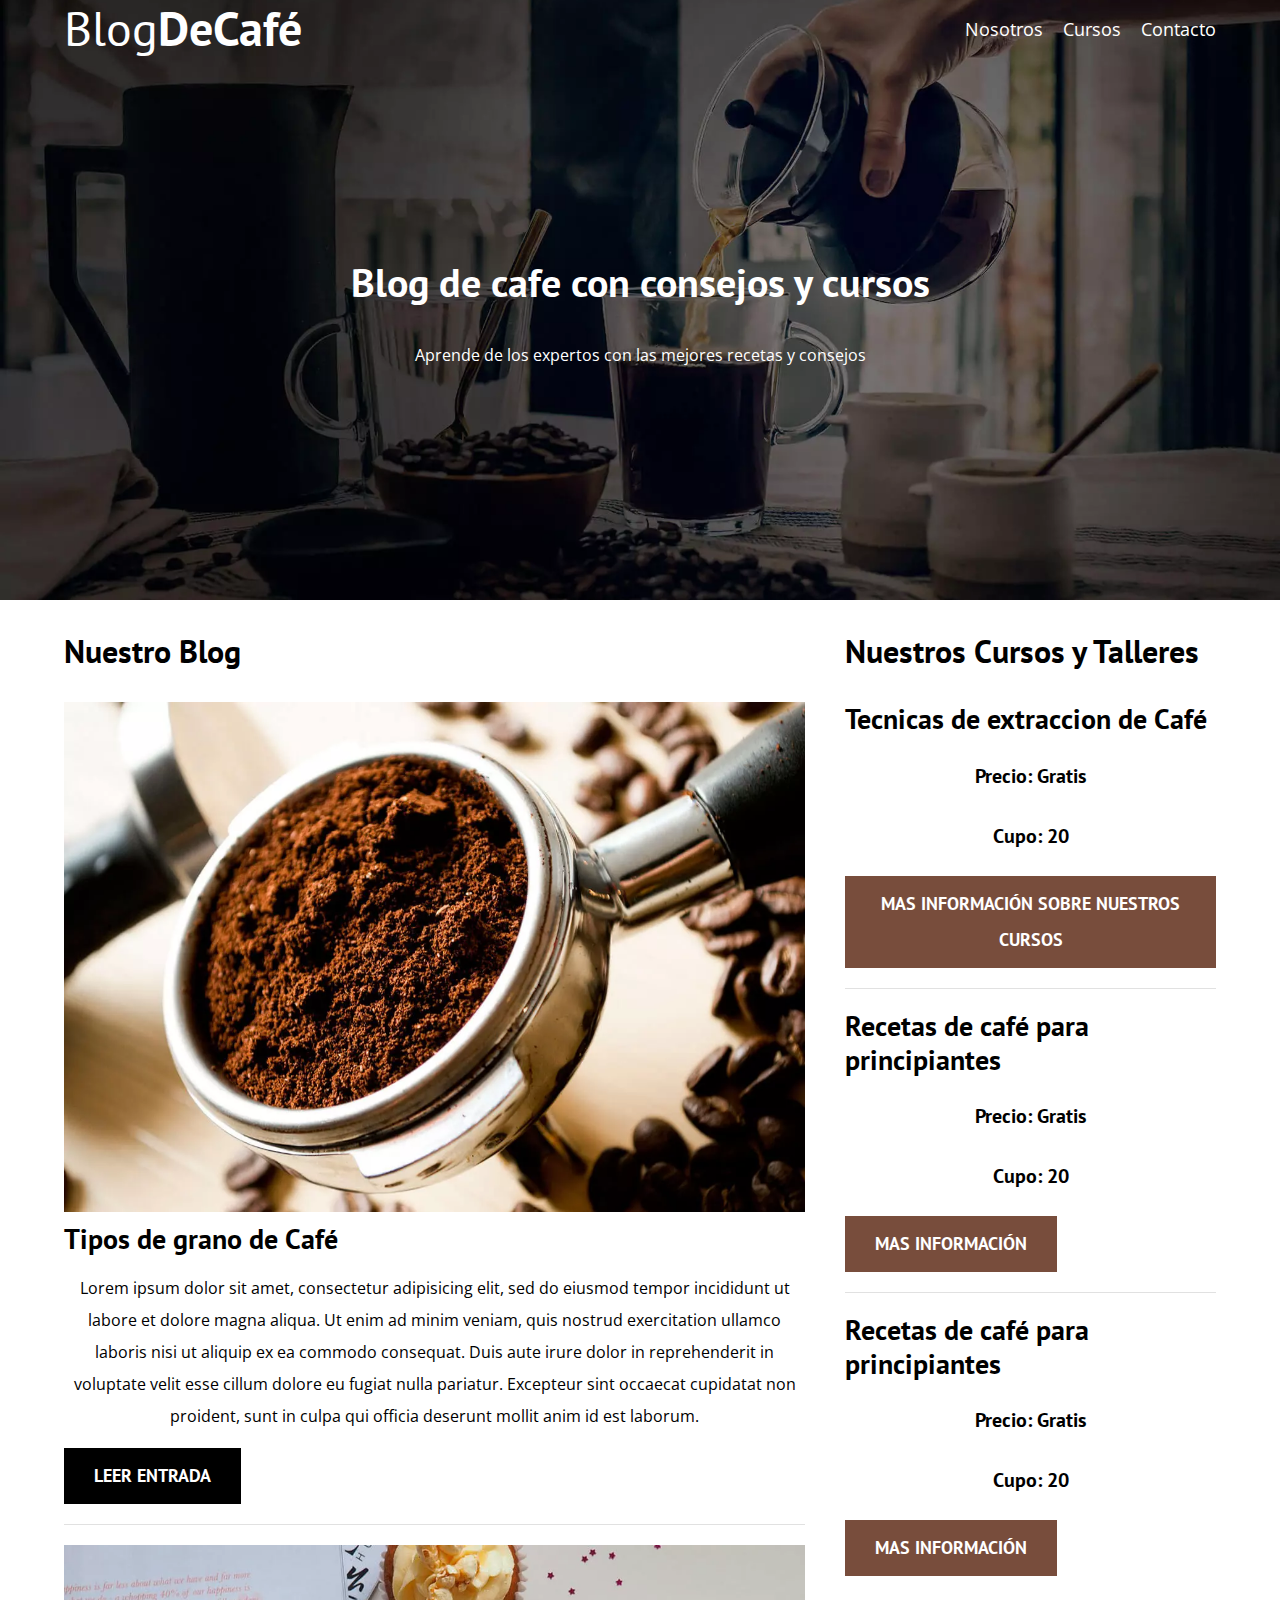
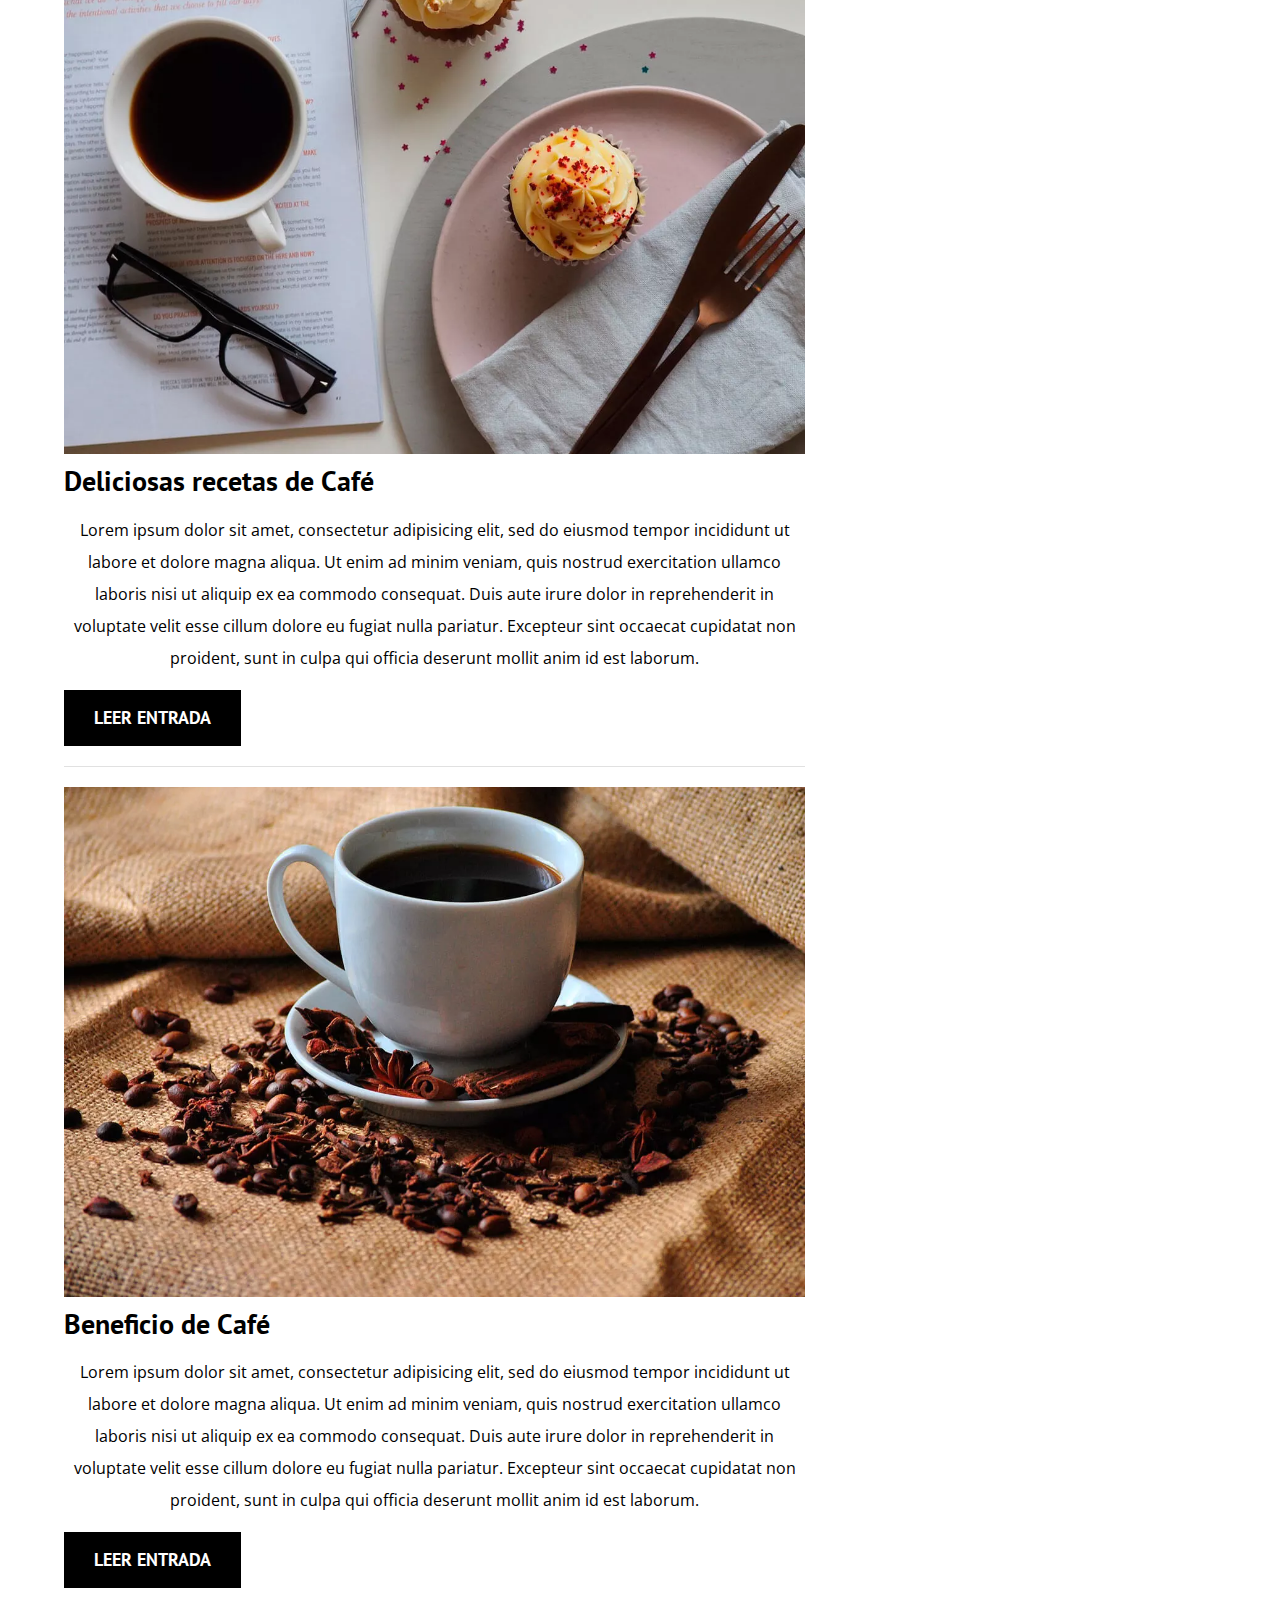
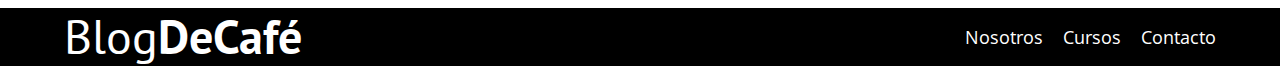
<file: index.html>
<!DOCTYPE html>
<html>
<head>
	<meta charset="UTF-8">
	<meta name="viewport" content="width=divice-width, initial-scale=1.0">
	<title>
		BlogDeCafé
	</title>
	<meta name="description" content="Pagina web de blog de cáfe">
	
	<link rel="preconnect" href="https://fonts.googleapis.com">
	<link rel="preconnect" href="https://fonts.gstatic.com" crossorigin>

<!--Prefetch-->
	<link rel="prefetch" href="cursos.html" as="document">
	
<!--Preload-->
	<link rel="preload" href="css/normalize.css" as="style">
	<link rel="stylesheet" href="css/normalize.css">

	<link rel="preload" href="https://fonts.googleapis.com/css2?family=Open+Sans&family=PT+Sans:wght@700&display=swap" crossorigin="crossorigin" as="font">
	<link href="https://fonts.googleapis.com/css2?family=Open+Sans&family=PT+Sans:wght@700&display=swap" rel="stylesheet">
	
	<link rel="preload" href="css/style.css" as="style">
	<link rel="stylesheet" href="css/style.css">

	<!-- <link rel="preload" href="img/blog1.jpg" as="image"> -->
		
</head>
<body>
	<header class="header">
		<div class="contenedor">
			<div class="barra">
				<a class="logo" href="index.html">
					<h1 class="logo_nombre no-margin centrar-texto">Blog<span class="logo_bold">DeCafé</span>				
					</h1>
				</a>
				<nav class="navegacion">
					<a href="nosotros.html" class="navegacion_enlace">Nosotros</a>
					<a href="cursos.html" class="navegacion_enlace">Cursos</a>
					<a href="contacto.html" class="navegacion_enlace">Contacto</a>	
				
			</div>
		</div>

		<div class="header_texto">
			<h2 class="no.margin">Blog de cafe con consejos y cursos
			</h2>
			<p class="no-margin">Aprende de los expertos con las mejores recetas y consejos</p>
		</div>
		
	</header>
	<div class="contenedor contenido-principal" >
		<main class="blog">
			<h3>Nuestro Blog</h3>
			<article class="entrada">
				<div class="entrada_imagen">
					<picture>
						<source loading="lazy" srcset="img/blog1.webp" type="image/webp">
						<img loading="lazy" src="img/blog1.jpg" alt="imagen blog">
					</picture>
					

				</div>
				<div class="entrada_contenido">
					<h4 class="no-margin">Tipos de grano de Café</h4>
					<p>Lorem ipsum dolor sit amet, consectetur adipisicing elit, sed do eiusmod
					tempor incididunt ut labore et dolore magna aliqua. Ut enim ad minim veniam,
					quis nostrud exercitation ullamco laboris nisi ut aliquip ex ea commodo
					consequat. Duis aute irure dolor in reprehenderit in voluptate velit esse
					cillum dolore eu fugiat nulla pariatur. Excepteur sint occaecat cupidatat non
					proident, sunt in culpa qui officia deserunt mollit anim id est laborum.</p>
					<a href="entrada.html" class="boton boton--primario" >Leer entrada</a>
				</div>
			</article>
			<article class="entrada">
				<div class="entrada_imagen">
					<picture>
						<source loading="lazy" srcset="img/blog2.webp" type="image/webp">
						<img loading="lazy" src="img/blog2.jpg" alt="imagen blog">
					</picture>

				</div>
				<div class="entrada_contenido">
					<h4 class="no-margin">Deliciosas recetas de Café</h4>
					<p>Lorem ipsum dolor sit amet, consectetur adipisicing elit, sed do eiusmod
					tempor incididunt ut labore et dolore magna aliqua. Ut enim ad minim veniam,
					quis nostrud exercitation ullamco laboris nisi ut aliquip ex ea commodo
					consequat. Duis aute irure dolor in reprehenderit in voluptate velit esse
					cillum dolore eu fugiat nulla pariatur. Excepteur sint occaecat cupidatat non
					proident, sunt in culpa qui officia deserunt mollit anim id est laborum.</p>
					<a href="entrada.html" class="boton boton--primario" >Leer entrada</a>
				</div>
			</article>
			<article class="entrada">
				<div class="entrada_imagen">
					<picture>
						<source loading="lazy" srcset="img/blog3.webp" type="image/webp">
						<img loading="lazy" src="img/blog3.jpg" alt="imagen blog">
					</picture>

				</div>
				<div class="entrada_contenido">
					<h4 class="no-margin">Beneficio de Café</h4>
					<p>Lorem ipsum dolor sit amet, consectetur adipisicing elit, sed do eiusmod
					tempor incididunt ut labore et dolore magna aliqua. Ut enim ad minim veniam,
					quis nostrud exercitation ullamco laboris nisi ut aliquip ex ea commodo
					consequat. Duis aute irure dolor in reprehenderit in voluptate velit esse
					cillum dolore eu fugiat nulla pariatur. Excepteur sint occaecat cupidatat non
					proident, sunt in culpa qui officia deserunt mollit anim id est laborum.</p>
					<a href="entrada.html" class="boton boton--primario" >Leer entrada</a>
				</div>
			</article>
		</main>
		<aside class="sidebar">
			<h3>Nuestros Cursos y Talleres</h3>
			<ul class="Cursos no-padding">
<!-- 				<li>HTML5</li>
				<li>CSS</li> -->
				<li class="widget-curso">
					<h4 class="no-margin">Tecnicas de extraccion de Café</h4>
					<p class="widget-curso-label">Precio: <span class="widgt-curso-info">Gratis</span></p>
					<p class="widget-curso-label">Cupo: <span class="widgt-curso-info">20</span></p>
					<a href="entrada.html" class="boton boton--secundario" >Mas Información sobre nuestros cursos</a>

				</li>
				<li class="widget-curso">
					<h4 class="no-margin">Recetas de café para principiantes</h4>
					<p class="widget-curso-label">Precio: <span class="widgt-curso-info">Gratis</span></p>
					<p class="widget-curso-label">Cupo: <span class="widgt-curso-info">20</span></p>
					<a href="entrada.html" class="boton boton--secundario" >Mas Información</a>

				</li>
				<li class="widget-curso">
					<h4 class="no-margin">Recetas de café para principiantes</h4>
					<p class="widget-curso-label">Precio: <span class="widgt-curso-info">Gratis</span></p>
					<p class="widget-curso-label">Cupo: <span class="widgt-curso-info">20</span></p>
					<a href="entrada.html" class="boton boton--secundario" >Mas Información</a>

				</li>

			</ul>
		</aside>
		
	</div>
	<footer class="footer">
		<div class="contenedor">
			<div class="barra">
				<a class="logo" href="index.html">
					<h1 class="logo_nombre no-margin centrar-texto">Blog<span class="logo_bold">DeCafé</span>				
					</h1>
				</a>
				<nav class="navegacion">
					<a href="nosotros.html" class="navegacion_enlace">Nosotros</a>
					<a href="cursos.html" class="navegacion_enlace">Cursos</a>
					<a href="contacto.html" class="navegacion_enlace">Contacto</a>	
				</nav>
			</div>
		</div>
	</footer>

<script src="js/moderniz.js"></script>

</body>
</html>
</file>
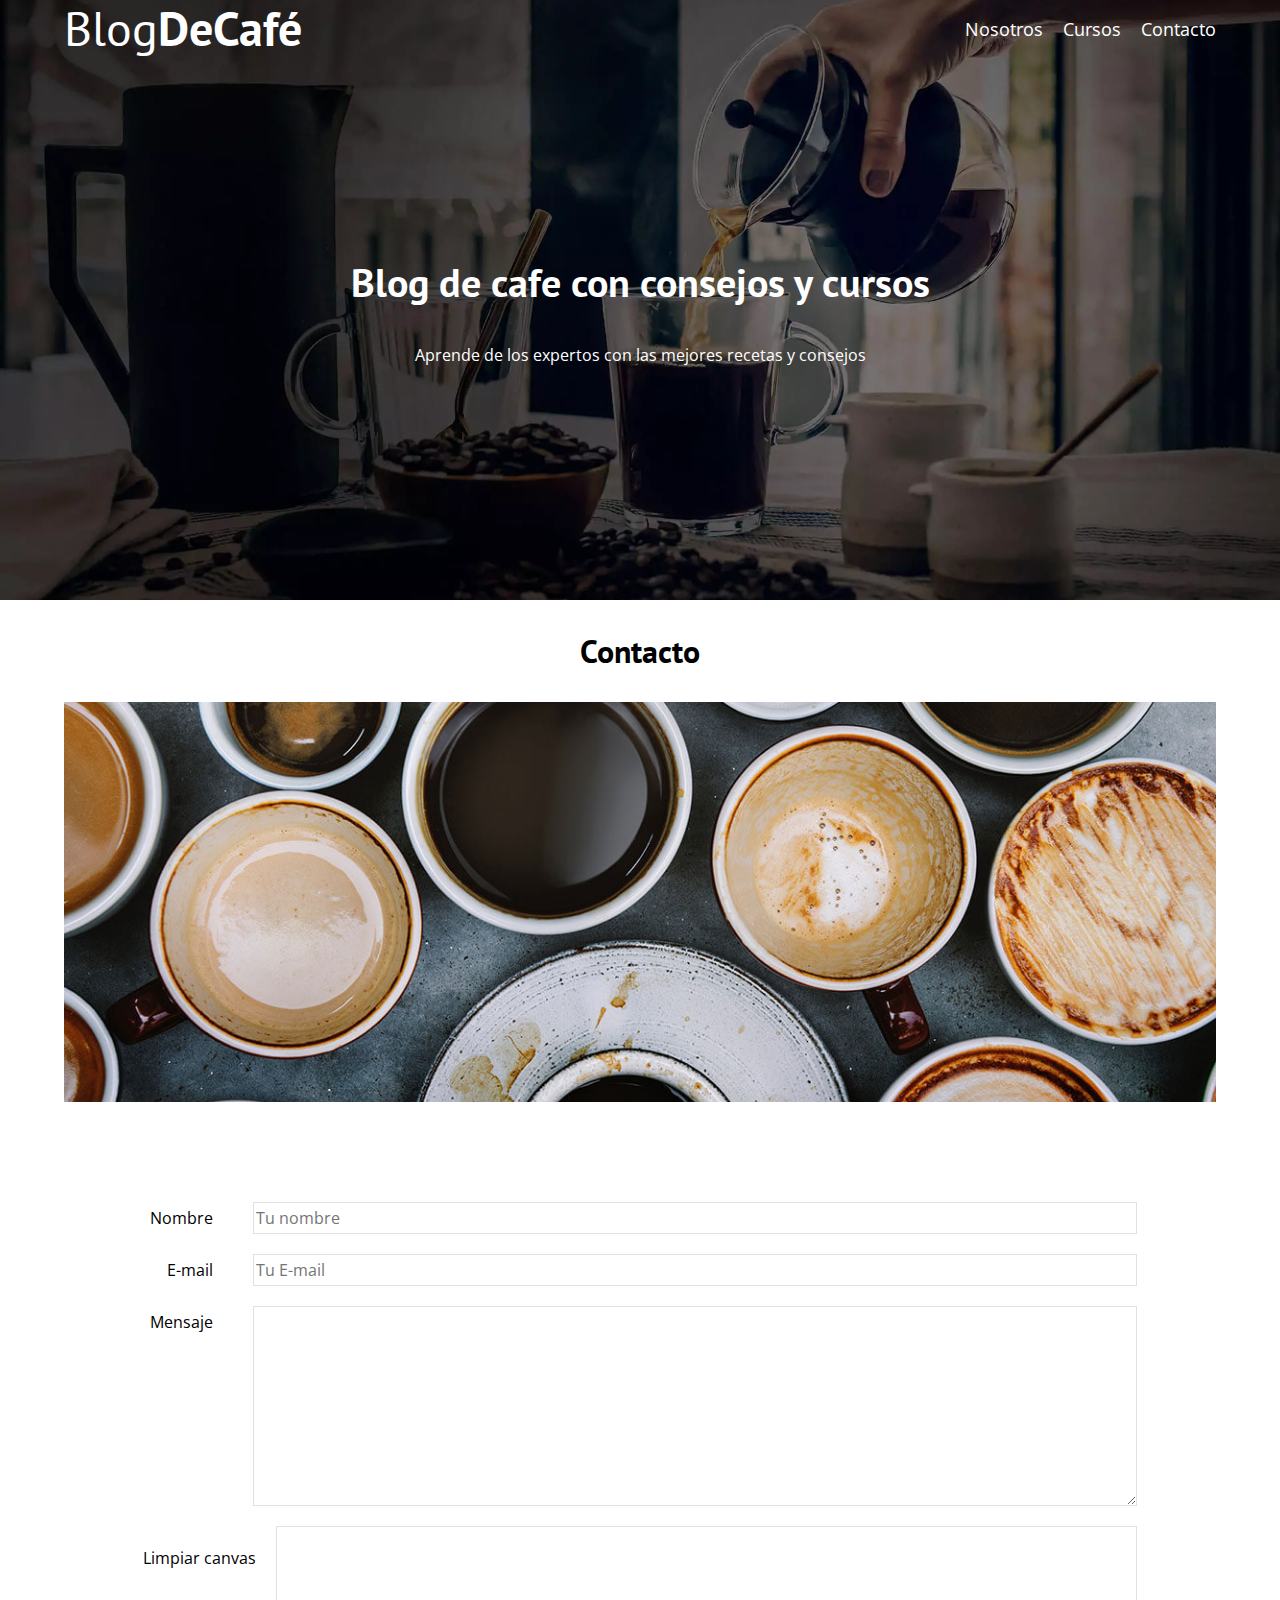
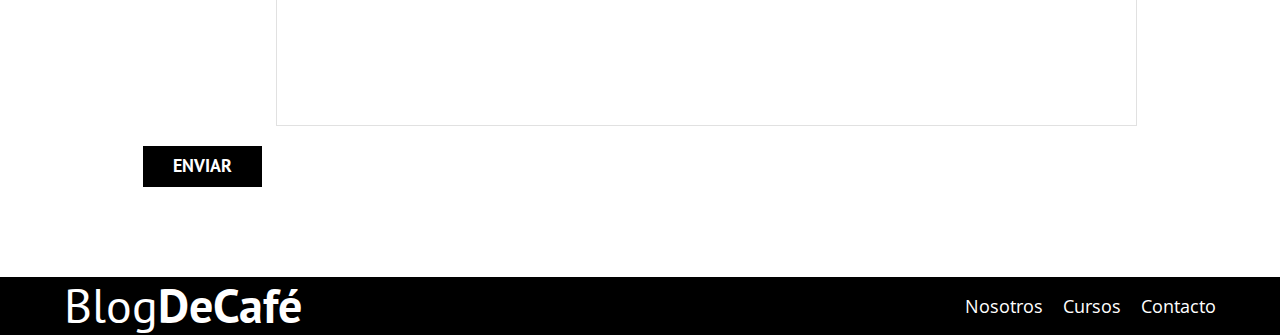
<file: contacto.html>
<!DOCTYPE html>
<html>
<head>
	<meta charset="utf-8">
	<meta name="viewport" content="width=divice-width, initial-scale=1.0">
	<title>
		BlogDeCafé
	</title>
	<link rel="stylesheet" href="css/normalize.css">
	<link rel="preconnect" href="https://fonts.googleapis.com">
	<link rel="preconnect" href="https://fonts.gstatic.com" crossorigin>
	<link href="https://fonts.googleapis.com/css2?family=Open+Sans&family=PT+Sans:wght@700&display=swap" rel="stylesheet">
	<link rel="stylesheet" href="css/style.css">

</head>
<body>
	<header class="header">
		<div class="contenedor">
			<div class="barra">
				<a class="logo" href="index.html">
					<h1 class="logo_nombre no-margin centrar-texto">Blog<span class="logo_bold">DeCafé</span>				
					</h1>
				</a>
				<nav class="navegacion">
					<a href="nosotros.html" class="navegacion_enlace">Nosotros</a>
					<a href="cursos.html" class="navegacion_enlace">Cursos</a>
					<a href="contacto.html" class="navegacion_enlace">Contacto</a>	
				
			</div>
		</div>

		<div class="header_texto">
			<h2 class="no.margin">Blog de cafe con consejos y cursos
			</h2>
			<p class="no-margin">Aprende de los expertos con las mejores recetas y consejos</p>
		</div>
		
	</header>
	<main class="contenedor">
		<h3 class="centrar-texto">Contacto</h3>
		<div class="contacto-bg">
		</div>
<!-- 		<form class="formulario">
 -->		<form id="myForm" action="mailto:edamaraya981@gmail.com;?subject=Pedido" method="post" enctype="text/plain" class="formulario">
			<div class="campo">
				<label class="campo_label" for="nombre">Nombre</label>
				<input class="campo_field" type="text" placeholder="Tu nombre" id="nombre" name="nombre" required>
			</div>
			<div class="campo">
				<label class="campo_label" for="email">E-mail</label>
				<input class="campo_field" type="email" placeholder="Tu E-mail" id="email" name="email" required>
			</div>
			<div class="campo">
				<label class="campo_label" for="mensaje">Mensaje</label>
				<textarea class="campo_field campo_field-textarea" name="mensaje" id="mensaje" required></textarea>
			</div>
			<div class="campo"> 
				<!-- <label class="campo_label" for="mensaje">Mensaje</label> -->
				<p id="limpiar">Limpiar canvas</p>
				<canvas class="campo_field campo_field-textarea" name="canvas" id="canvas" required></canvas>
				<!-- <p id="limpiar">Limpiar canvas</p> -->
			</div>
			<!-- <div class="campo"> -->
				<!-- <canvas for="canvas" id="canvas" name="canvas" required>Su navegador no soporta canvas :</canvas> -->
				<!-- <canvas for="canvas" id="grafica" name="canvas" required>Su navegador no soporta canvas :</canvas>
				<p id="limpiar">limpiar canvas</p>
			</div> -->
			<div class="campo">
				<input type="submit" value="Enviar" class="boton boton--primario">
			</div>

		</form>

		
    </main>
	<footer class="footer">
		<div class="contenedor">
			<div class="barra">
				<a class="logo" href="index.html">
					<h1 class="logo_nombre no-margin centrar-texto">Blog<span class="logo_bold">DeCafé</span>				
					</h1>
				</a>
				<nav class="navegacion">
					<a href="nosotros.html" class="navegacion_enlace">Nosotros</a>
					<a href="cursos.html" class="navegacion_enlace">Cursos</a>
					<a href="contacto.html" class="navegacion_enlace">Contacto</a>	
				</nav>
			</div>
		</div>
	</footer>

<script type="text/javascript" src="js/java.js"></script>
</body>
</html>
</file>
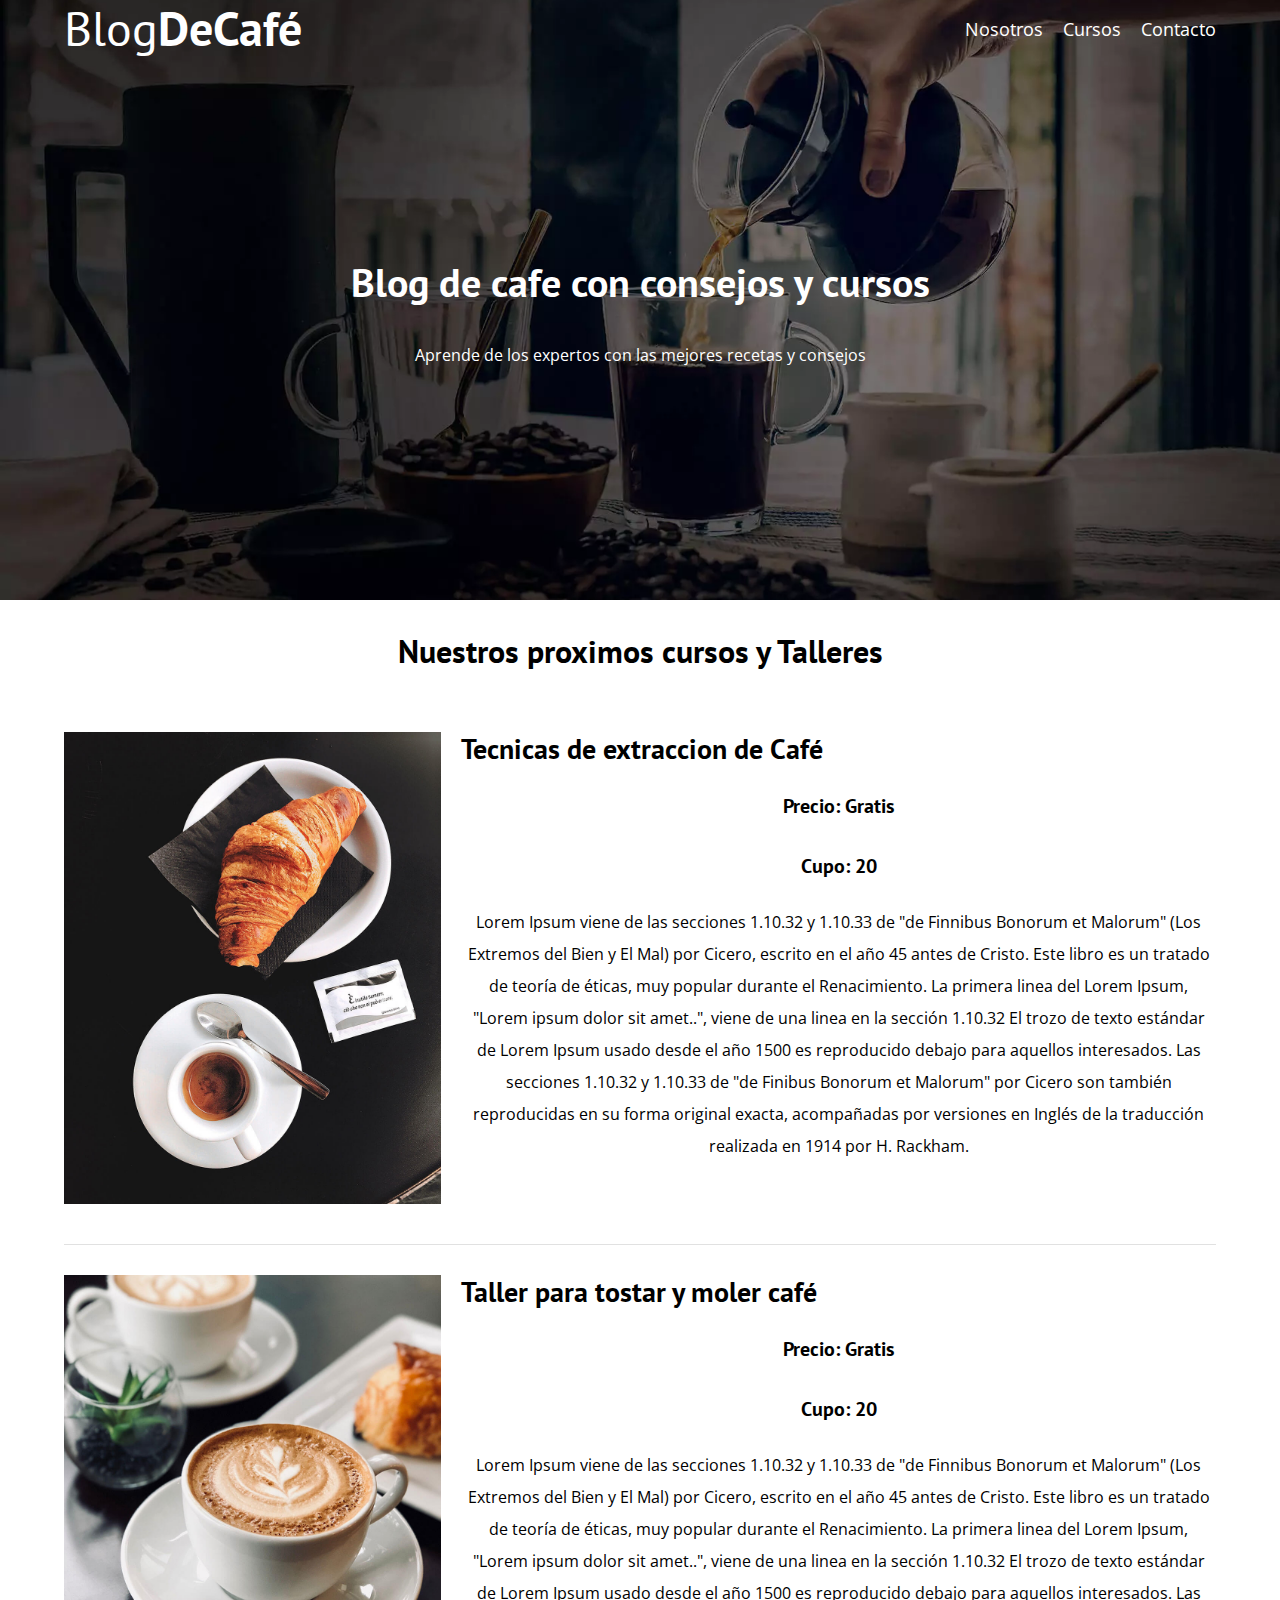
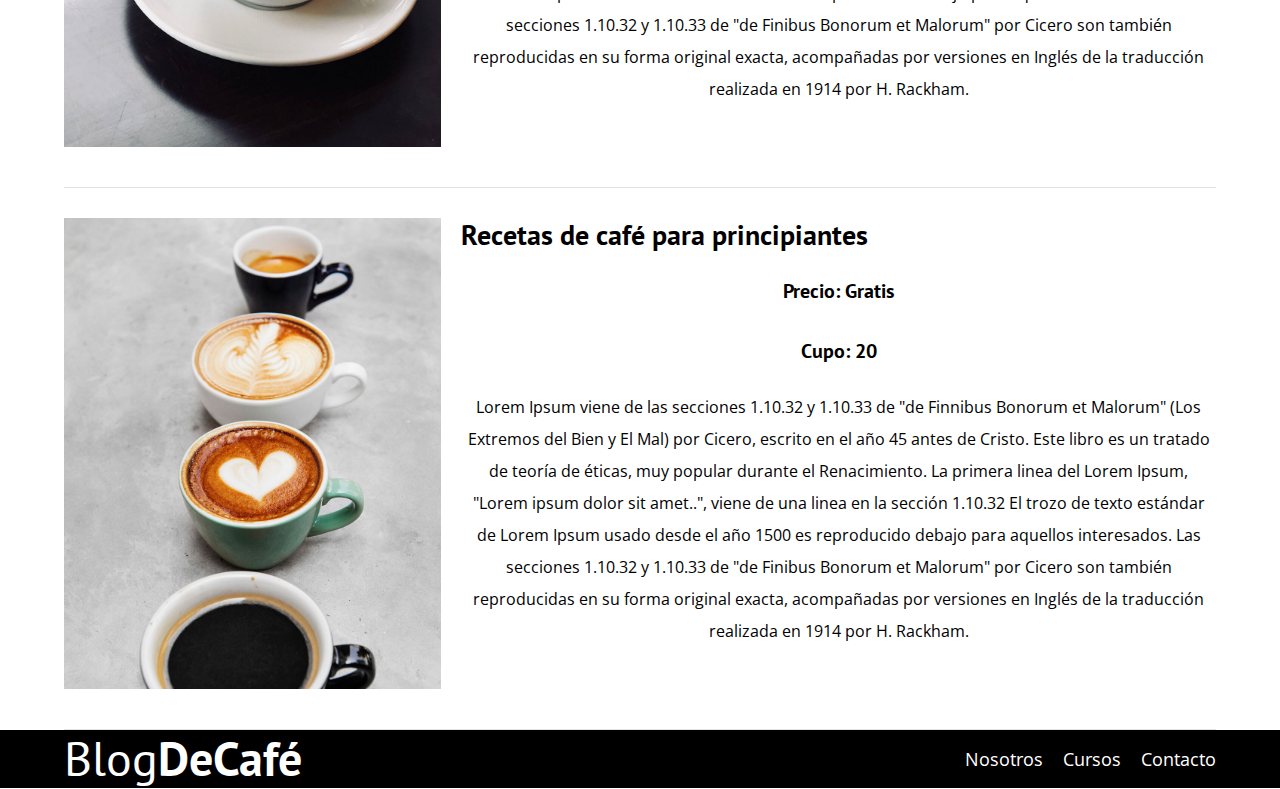
<file: cursos.html>
<!DOCTYPE html>
<html>
<head>
	<meta charset="utf-8">
	<meta name="viewport" content="width=divice-width, initial-scale=1.0">
	<title>
		BlogDeCafé
	</title>
	<link rel="stylesheet" href="css/normalize.css">
	<link rel="preconnect" href="https://fonts.googleapis.com">
	<link rel="preconnect" href="https://fonts.gstatic.com" crossorigin>
	<link href="https://fonts.googleapis.com/css2?family=Open+Sans&family=PT+Sans:wght@700&display=swap" rel="stylesheet">
	<link rel="stylesheet" href="css/style.css">

</head>
<body>
	<header class="header">
		<div class="contenedor">
			<div class="barra">
				<a class="logo" href="index.html">
					<h1 class="logo_nombre no-margin centrar-texto">Blog<span class="logo_bold">DeCafé</span>				
					</h1>
				</a>
				<nav class="navegacion">
					<a href="nosotros.html" class="navegacion_enlace">Nosotros</a>
					<a href="cursos.html" class="navegacion_enlace">Cursos</a>
					<a href="contacto.html" class="navegacion_enlace">Contacto</a>	
				
			</div>
		</div>

		<div class="header_texto">
			<h2 class="no.margin">Blog de cafe con consejos y cursos
			</h2>
			<p class="no-margin">Aprende de los expertos con las mejores recetas y consejos</p>
		</div>
		
	</header>
	<main class="contenedor">
		<h3 class="centrar-texto">Nuestros proximos cursos y Talleres</h3>
			<div class="curso">
				<div class="curso_imgen">
					<img src="img/curso1.jpg" alt="imagen del curso">
						
					</img>
				</div>
				<div class="informacion">
					<h4 class="no-margin">Tecnicas de extraccion de Café</h4>
					<p class="widget-curso-label">Precio: <span class="widgt-curso-info">Gratis</span></p>
					<p class="widget-curso-label">Cupo: <span class="widgt-curso-info">20</span></p>
<!-- 				<a href="entrada.html" class="boton boton--secundario" >Mas Información</a> -->
				<p class="curso_descripcion">
					Lorem Ipsum viene de las secciones 1.10.32 y 1.10.33 de "de Finnibus Bonorum et Malorum" (Los Extremos del Bien y El Mal) por Cicero, escrito en el año 45 antes de Cristo. Este libro es un tratado de teoría de éticas, muy popular durante el Renacimiento. La primera linea del Lorem Ipsum, "Lorem ipsum dolor sit amet..", viene de una linea en la sección 1.10.32

					El trozo de texto estándar de Lorem Ipsum usado desde el año 1500 es reproducido debajo para aquellos interesados. Las secciones 1.10.32 y 1.10.33 de "de Finibus Bonorum et Malorum" por Cicero son también reproducidas en su forma original exacta, acompañadas por versiones en Inglés de la traducción realizada en 1914 por H. Rackham.
				</p>
				</div><!---curso informacion-->
			</div><!--cursos-->
			<div class="curso">
				<div class="curso_imgen">
					<img src="img/curso2.jpg" alt="imagen del curso">
						
					</img>
				</div>
				<div class="informacion">
					<h4 class="no-margin">Taller para tostar y moler café</h4>
					<p class="widget-curso-label">Precio: <span class="widgt-curso-info">Gratis</span></p>
					<p class="widget-curso-label">Cupo: <span class="widgt-curso-info">20</span></p>
<!-- 				<a href="entrada.html" class="boton boton--secundario" >Mas Información</a> -->
				<p class="curso_descripcion">
					Lorem Ipsum viene de las secciones 1.10.32 y 1.10.33 de "de Finnibus Bonorum et Malorum" (Los Extremos del Bien y El Mal) por Cicero, escrito en el año 45 antes de Cristo. Este libro es un tratado de teoría de éticas, muy popular durante el Renacimiento. La primera linea del Lorem Ipsum, "Lorem ipsum dolor sit amet..", viene de una linea en la sección 1.10.32

					El trozo de texto estándar de Lorem Ipsum usado desde el año 1500 es reproducido debajo para aquellos interesados. Las secciones 1.10.32 y 1.10.33 de "de Finibus Bonorum et Malorum" por Cicero son también reproducidas en su forma original exacta, acompañadas por versiones en Inglés de la traducción realizada en 1914 por H. Rackham.
				</p>
				</div><!---curso informacion-->
			</div><!--cursos-->
			<div class="curso">
				<div class="curso_imgen">
					<img src="img/curso3.jpg" alt="imagen del curso">
						
					</img>
				</div>
				<div class="informacion">
					<h4 class="no-margin">Recetas de café para principiantes</h4>
					<p class="widget-curso-label">Precio: <span class="widgt-curso-info">Gratis</span></p>
					<p class="widget-curso-label">Cupo: <span class="widgt-curso-info">20</span></p>
<!-- 				<a href="entrada.html" class="boton boton--secundario" >Mas Información</a> -->
				<p class="curso_descripcion">
					Lorem Ipsum viene de las secciones 1.10.32 y 1.10.33 de "de Finnibus Bonorum et Malorum" (Los Extremos del Bien y El Mal) por Cicero, escrito en el año 45 antes de Cristo. Este libro es un tratado de teoría de éticas, muy popular durante el Renacimiento. La primera linea del Lorem Ipsum, "Lorem ipsum dolor sit amet..", viene de una linea en la sección 1.10.32

					El trozo de texto estándar de Lorem Ipsum usado desde el año 1500 es reproducido debajo para aquellos interesados. Las secciones 1.10.32 y 1.10.33 de "de Finibus Bonorum et Malorum" por Cicero son también reproducidas en su forma original exacta, acompañadas por versiones en Inglés de la traducción realizada en 1914 por H. Rackham.
				</p>
				</div><!---curso informacion-->
			</div><!--cursos-->

		
    </main>
	<footer class="footer">
		<div class="contenedor">
			<div class="barra">
				<a class="logo" href="index.html">
					<h1 class="logo_nombre no-margin centrar-texto">Blog<span class="logo_bold">DeCafé</span>				
					</h1>
				</a>
				<nav class="navegacion">
					<a href="nosotros.html" class="navegacion_enlace">Nosotros</a>
					<a href="cursos.html" class="navegacion_enlace">Cursos</a>
					<a href="contacto.html" class="navegacion_enlace">Contacto</a>	
				</nav>
			</div>
		</div>
	</footer>


</body>
</html>
</file>
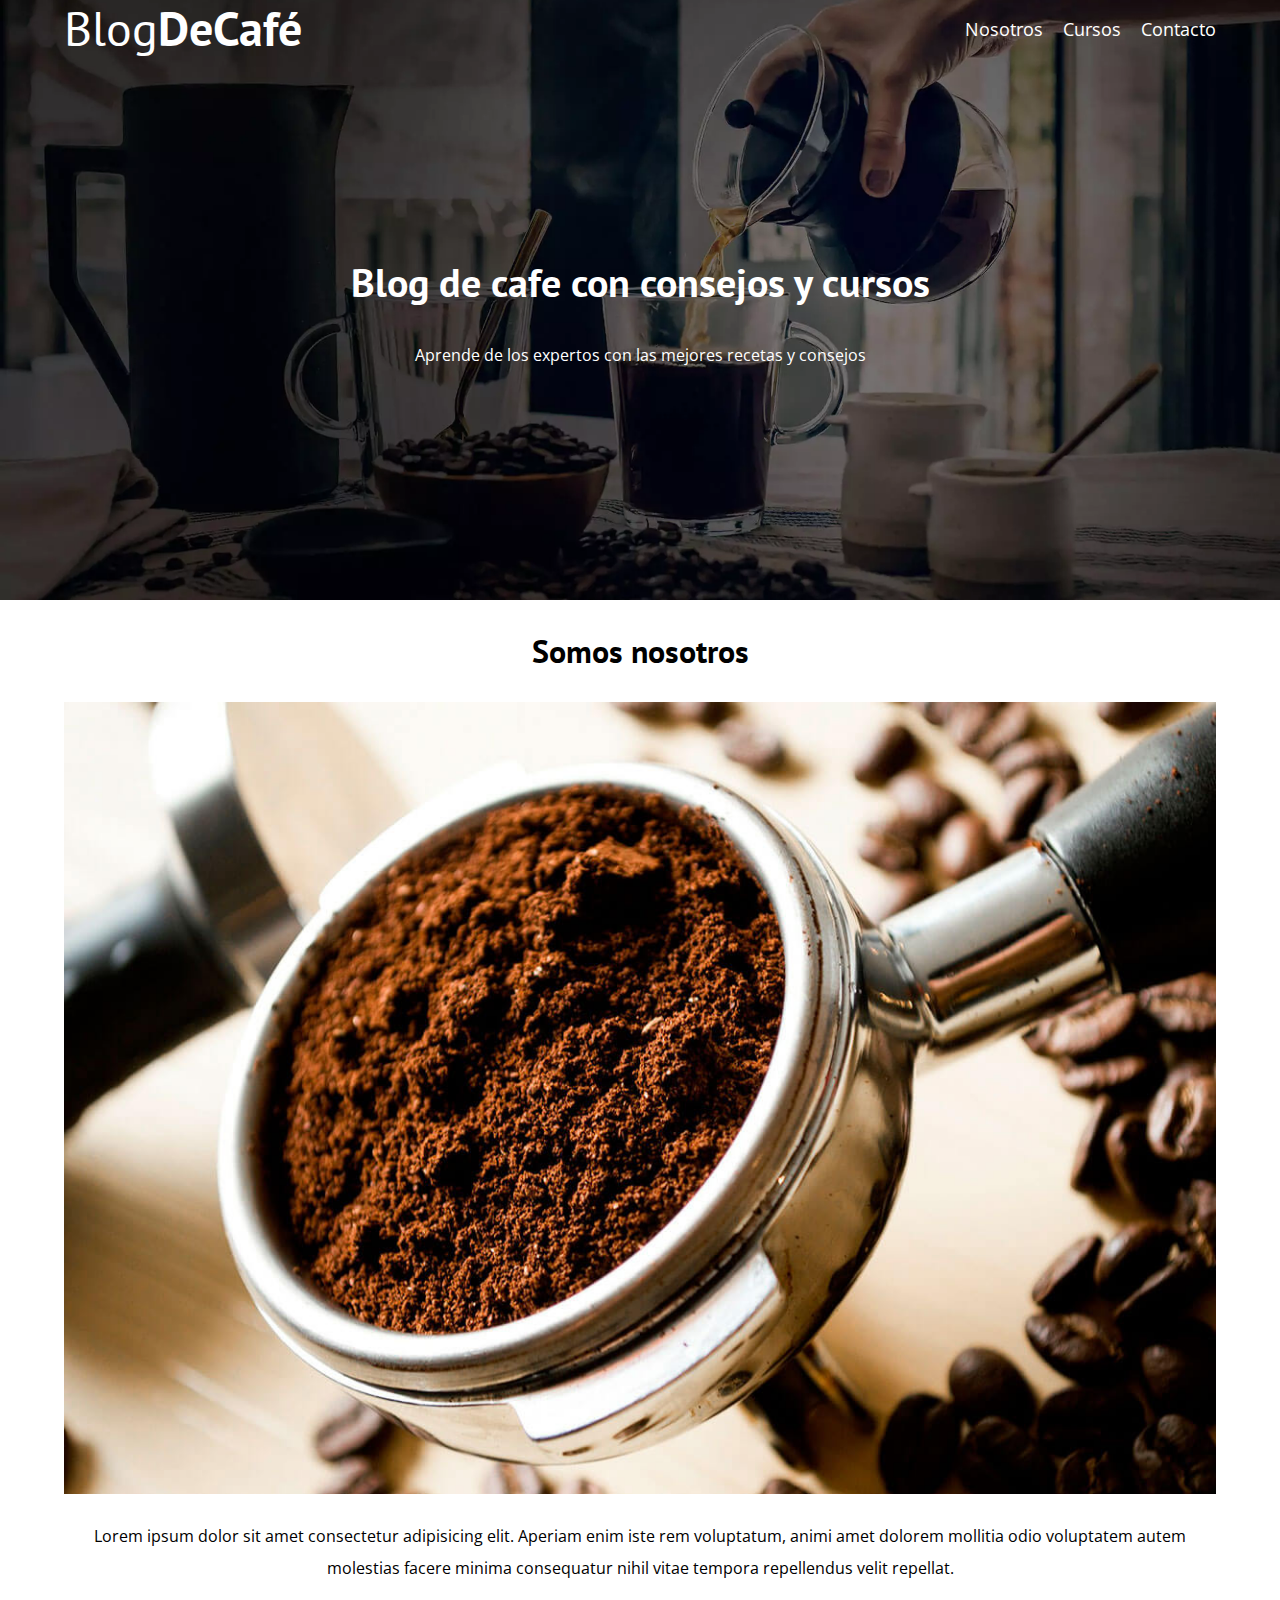
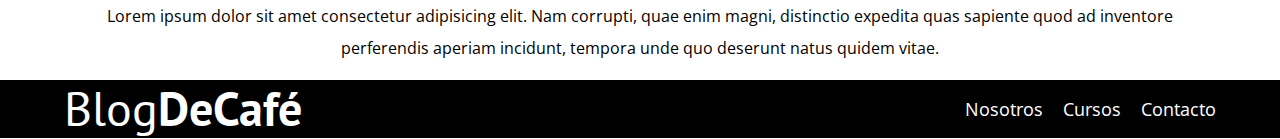
<file: entrada.html>
<!DOCTYPE html>
<html>
<head>
	<meta charset="utf-8">
	<meta name="viewport" content="width=divice-width, initial-scale=1.0">
	<title>
		BlogDeCafé
	</title>
	<link rel="stylesheet" href="css/normalize.css">
	<link rel="preconnect" href="https://fonts.googleapis.com">
	<link rel="preconnect" href="https://fonts.gstatic.com" crossorigin>
	<link href="https://fonts.googleapis.com/css2?family=Open+Sans&family=PT+Sans:wght@700&display=swap" rel="stylesheet">
	<link rel="stylesheet" href="css/style.css">

</head>
<body>
	<header class="header">
		<div class="contenedor">
			<div class="barra">
				<a class="logo" href="index.html">
					<h1 class="logo_nombre no-margin centrar-texto">Blog<span class="logo_bold">DeCafé</span>				
					</h1>
				</a>
				<nav class="navegacion">
					<a href="nosotros.html" class="navegacion_enlace">Nosotros</a>
					<a href="cursos.html" class="navegacion_enlace">Cursos</a>
					<a href="contacto.html" class="navegacion_enlace">Contacto</a>	
				
			</div>
		</div>

		<div class="header_texto">
			<h2 class="no.margin">Blog de cafe con consejos y cursos
			</h2>
			<p class="no-margin">Aprende de los expertos con las mejores recetas y consejos</p>
		</div>
		
	</header>
	<main class="contenedor">
		<h3 class="centrar-texto">Somos nosotros</h3>
<!--         <div class="sobre-nosotros">
 --><!--             <div class="sobre-nosotros-img">
 -->             <img src="img/blog1.jpg" alt="imagen blog">
<!--             </div>
 --><!--             <div class="somos-nosotros-texto">
 -->            <p>Lorem ipsum dolor sit amet consectetur adipisicing elit. Aperiam enim iste rem voluptatum, animi amet dolorem mollitia odio voluptatem autem molestias facere minima consequatur nihil vitae tempora repellendus velit repellat.
                </p>
                <p>Lorem ipsum dolor sit amet consectetur adipisicing elit. Nam corrupti, quae enim magni, distinctio expedita quas sapiente quod ad inventore perferendis aperiam incidunt, tempora unde quo deserunt natus quidem vitae.</p>
<!--         </div>
 -->		
    </main>
	<footer class="footer">
		<div class="contenedor">
			<div class="barra">
				<a class="logo" href="index.html">
					<h1 class="logo_nombre no-margin centrar-texto">Blog<span class="logo_bold">DeCafé</span>				
					</h1>
				</a>
				<nav class="navegacion">
					<a href="nosotros.html" class="navegacion_enlace">Nosotros</a>
					<a href="cursos.html" class="navegacion_enlace">Cursos</a>
					<a href="contacto.html" class="navegacion_enlace">Contacto</a>	
				</nav>
			</div>
		</div>
	</footer>


</body>
</html>
</file>
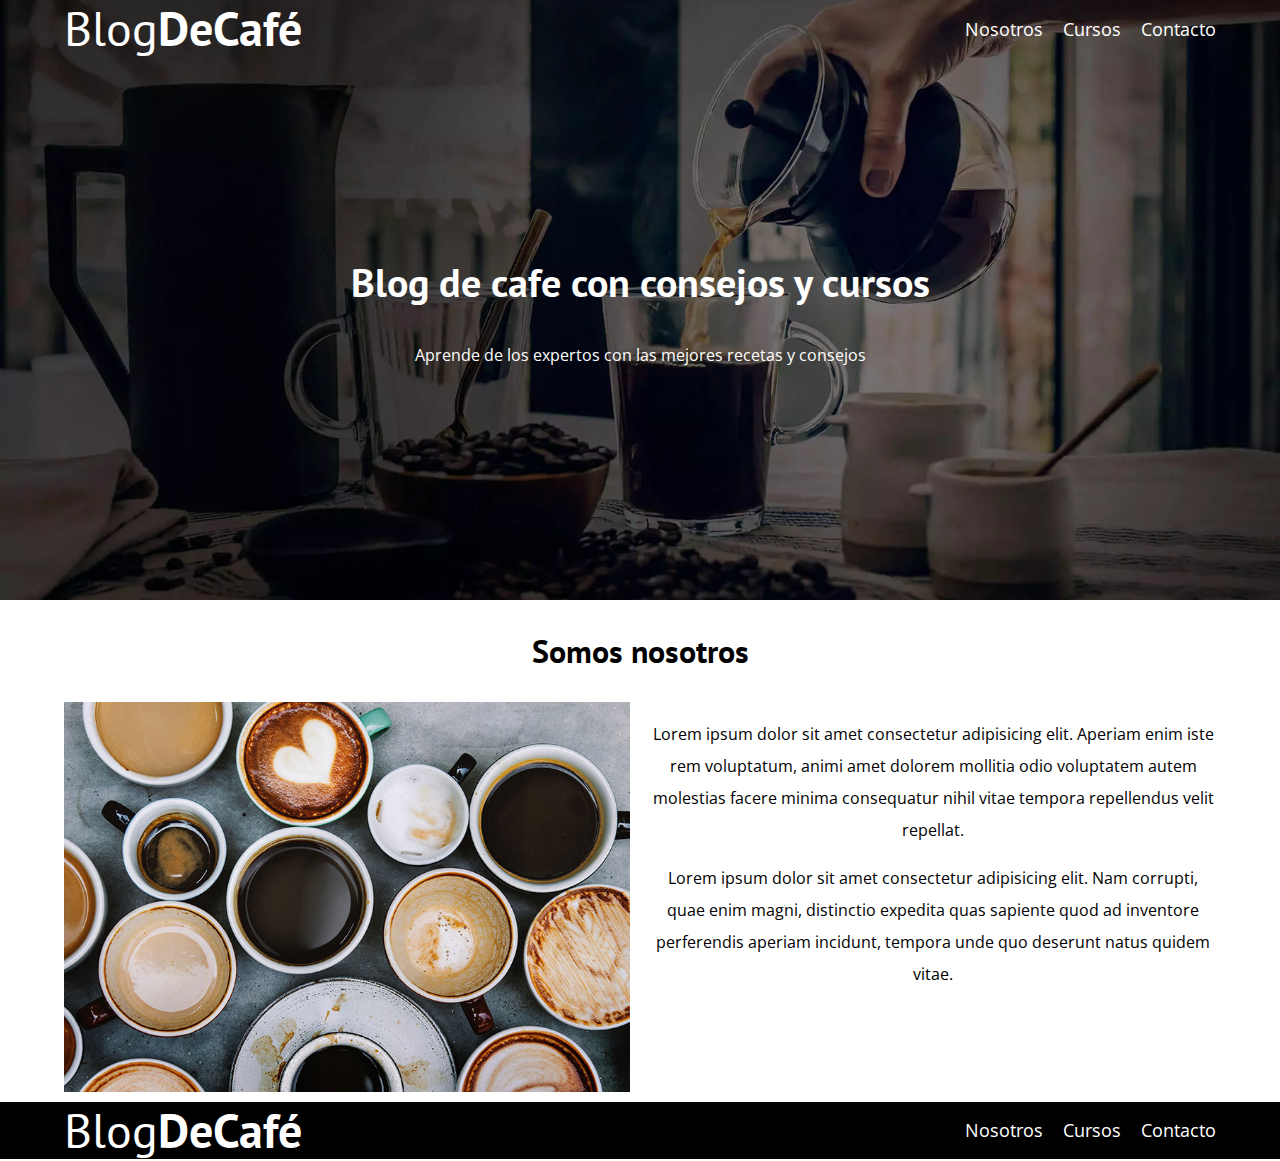
<file: nosotros.html>
<!DOCTYPE html>
<html>
<head>
	<meta charset="utf-8">
	<meta name="viewport" content="width=divice-width, initial-scale=1.0">
	<title>
		BlogDeCafé
	</title>
	<link rel="stylesheet" href="css/normalize.css">
	<link rel="preconnect" href="https://fonts.googleapis.com">
	<link rel="preconnect" href="https://fonts.gstatic.com" crossorigin>
	<link href="https://fonts.googleapis.com/css2?family=Open+Sans&family=PT+Sans:wght@700&display=swap" rel="stylesheet">
	<link rel="stylesheet" href="css/style.css">

</head>
<body>
	<header class="header">
		<div class="contenedor">
			<div class="barra">
				<a class="logo" href="index.html">
					<h1 class="logo_nombre no-margin centrar-texto">Blog<span class="logo_bold">DeCafé</span>				
					</h1>
				</a>
				<nav class="navegacion">
					<a href="nosotros.html" class="navegacion_enlace">Nosotros</a>
					<a href="cursos.html" class="navegacion_enlace">Cursos</a>
					<a href="contacto.html" class="navegacion_enlace">Contacto</a>	
				
			</div>
		</div>

		<div class="header_texto">
			<h2 class="no.margin">Blog de cafe con consejos y cursos
			</h2>
			<p class="no-margin">Aprende de los expertos con las mejores recetas y consejos</p>
		</div>
		
	</header>
	<main class="contenedor">
		<h3 class="centrar-texto">Somos nosotros</h3>
        <div class="sobre-nosotros">
            <div class="sobre-nosotros-img">
                <img src="img/nosotros.jpg" alt="imagen nosotros">
            </div>
            <div class="somos-nosotros-texto">
                <p>Lorem ipsum dolor sit amet consectetur adipisicing elit. Aperiam enim iste rem voluptatum, animi amet dolorem mollitia odio voluptatem autem molestias facere minima consequatur nihil vitae tempora repellendus velit repellat.
                </p>
                <p>Lorem ipsum dolor sit amet consectetur adipisicing elit. Nam corrupti, quae enim magni, distinctio expedita quas sapiente quod ad inventore perferendis aperiam incidunt, tempora unde quo deserunt natus quidem vitae.</p>
            </div>
        </div>
		
    </main>
	<footer class="footer">
		<div class="contenedor">
			<div class="barra">
				<a class="logo" href="index.html">
					<h1 class="logo_nombre no-margin centrar-texto">Blog<span class="logo_bold">DeCafé</span>				
					</h1>
				</a>
				<nav class="navegacion">
					<a href="nosotros.html" class="navegacion_enlace">Nosotros</a>
					<a href="cursos.html" class="navegacion_enlace">Cursos</a>
					<a href="contacto.html" class="navegacion_enlace">Contacto</a>	
				</nav>
			</div>
		</div>
	</footer>


</body>
</html>
</file>
<file: css/style.css>
:root{
	--fuenteHeading:'PT Sans', sans-serif;
	--fuenteParrafoS: 'Open Sans', Sans-serif;

	--primario: #784D3C;
	--blanco: #ffffff;
	--negro: #000000;
	--gris: #e1e1e1;

}
html{
	box-sizing: border-box;
	font-size: 62.5%; /* 1 rem =10 px */

}
*, *:before, *:after{
	box-sizing: inherit;
}
body{
	font-family: var(--fuenteParrafoS);
	font-size: 1.6rem;
	line-height: 2;
}
/** Globales**/
.contenedor{
	/* max-width: 120rem;
	width: 90%; */
	margin: 0 auto;
	width:min(90%, 120rem) ;

}
a{
	text-decoration: none;

}
h1, h2, h3, h4{
	font-family: var(--fuenteHeading);
	line-height: 1.2;

}
h1{
	font-size: 4.8rem;
}
h2{
		font-size: 4rem;

}
h3{
		font-size: 3.2rem;

}
h4{
		font-size: 2.8rem;

}
img{
	max-width: 100%;
}
/** Utilidades00**/
.no-margin{
	margin: 0;
}
.no-padding{
	padding: 0;
}
.centrar-texto{
	text-align: center;
}
.webp .header{
	background-image: url(../img/banner.webp);
}
.no-webp .header{
	background-image: url(../img/banner.jpg);
}
/** Header**/

.header{
	background-image: url(../img/banner.webp);
	/* background-image: url(../img/banner.jpg); */
	height: 60rem;
	background-size: cover;
	background-repeat: no-repeat;
	background-position: center center;

}
.header_texto{
	text-align: center;
	color: var(--blanco);
	margin-top: 10rem;

}
@media(min-width: 768px){
	.header_texto{
		margin-top: 20rem;

	}

}
@media(min-width: 768px){
	.barra{
		display: flex;
		justify-content: space-between;
		align-items: center;

	}

}
.logo{
	color: var(--blanco);

}

.logo_nombre{
	font-weight: normal;


}
.logo_bold{

	font-weight: 700;
}

@media (min-width: 768px){
	.navegacion{
		display: flex;
		gap: 2rem;
	}
	

	
}


.navegacion_enlace{
	display: block;
	text-align: center;
	font-size: 1.8rem;
	color: var(--blanco);

}
@media (min-width: 768px){
	.contenido-principal{
		display: grid;
		grid-template-columns: 2fr 1fr;
		column-gap: 4rem;
	}
		
}
.boton{
	display: block;
	font-family: var(--fuenteHeading);
	color:var(--blanco);
	text-align: center;
	padding: 1rem 3rem;
	font-size: 1.8rem;
	text-transform:uppercase;
	font-weight: 700;
	margin-bottom: 2rem;
	border: none;
}
@media(min-width: 768px){
	.boton{
		display: inline-block;
	}
}

.boton:hover{
	cursor: pointer															;
}
.boton--primario{
	background-color: var(--negro);
}
.boton--secundario{
	background-color: var(--primario);
}
.Cursos{
	list-style: none;

}
.widget-curso{

	border-bottom: 1px solid var(--gris);
	margin-bottom: 2rem;
}
.widget-curso:last-of-type{
	border: none;
	margin-bottom: none;


}

.widget-curso-label{
	font-family: var(--fuenteHeading);
	font-weight: bold;
}
.widget-curso-info{
/*	font-weight: normal;
*/	font-size: 2rem;

}
.widget-curso-label,
.widget-curso-info{
	font-size: 2rem;
}
.entrada{
	border-bottom: 1px solid var(--gris);
	margin-bottom: 2rem;

}
.entrada:last-of-type{
	border:none;
	margin-bottom: 0;
}
.footer{
	background-color: var(--negro);
}
/** Somos Nosotros**/
@media(min-width: 768px){
	/* .sobre-nosotros{
		display: flex; */
		/* gap: 2rem;  */
		/* justify-content: space-between; */
		/* display: grid;
		grid-template-columns: repeat(2, 1fr);
		column-gap: 2rem; */
	 /* }  */
	/* .sobre-nosotros-imagen,
	.sobre-nosotros-texto{
		flex-basis: calc(50% - 1rem);
	} */
	.sobre-nosotros{
		/* display: flex;
		gap: 2rem; */
		display: grid;
		grid-template-columns: repeat(2, 1fr);
		column-gap: 2rem;

} 
}
/** CURSOS **/
.curso{
	padding: 3rem 0;
	border-bottom: 1px solid var(--gris);


}
@media (min-width: 768px){

	.curso{
		display: grid;
		grid-template-columns: 1fr 2fr;
		grid-gap: 2rem;
	}
}
.curso-last-of-type{

	border:none;
}
.curso-label{
	font-family: var(--fuenteHeading);
	font-weight: bold;
}
.curso-info{
	font-weight: normal;
	/*font-size: 2rem;*/

}
.curso-label,
.curso-inof{
	font-size: 2rem;
}
/** CONTACTO **/

.contacto-bg{
	background-image: url(../img/contacto.jpg);
	height: 40rem;
	background-size: cover;
	background-repeat: no-repeat;


}
.formulario{
	background-color: var(--blanco);
	margin: 5rem auto 0 auto;
	width: 95%;
	padding: 5rem;

}
.campo{
	display: flex;
	margin-bottom: 2rem;
	gap: 2rem;
}
.campo_label{
	flex: 0 0 9rem;
	text-align: right;
	padding-right: 2rem;
}
.campo_field{
	flex: 1rem;
	border: 1px solid var(--gris);

}
.campo_field-textarea{
	height: 20rem;
}
$body-bg: #eee
$canvas-bg: #fff
$font1: Arial, sans-serif;

body{
  background-color: body-bg;
  font-family:font1;
}

/* canvas { */
  /* display: block; */
  /* margin: 0 auto; */
/*  margin: calc(50vh - 150px) auto 0;
*/  
/* background: canvas-bg; */
  /* border-radius: 3px;
  box-shadow: 0px 0px 15px 3px #ccc;
  cursor:pointer; */
/* } */
p{
  text-align:center;
  cursor:pointer;
}
/* #div{ width:50%; height:80%; margin:0 auto;}
#canvas{border:1px solid #d9d9d9; width: 100%; height: 100%;} */

#grafica{
    width:300px;
    height: 400px;
	/* display: flex; */
	/* width:auto;
    height: auto; */
    background-color: #f6f6f6;
    display: block;
    margin:0px auto;
}
@media screen and (min-width: 740px) {
    #grafica{ width:640px; }
}
@media screen and (min-width: 1000px) {
    #grafica{ width:920px; }
}
@media screen and (min-width: 1260px) {
    #grafica{ width:1120px;  height:500px; }
}
@media screen and (min-width: 1580px) {
    #grafica{ width:1320px; }
}
</file>
